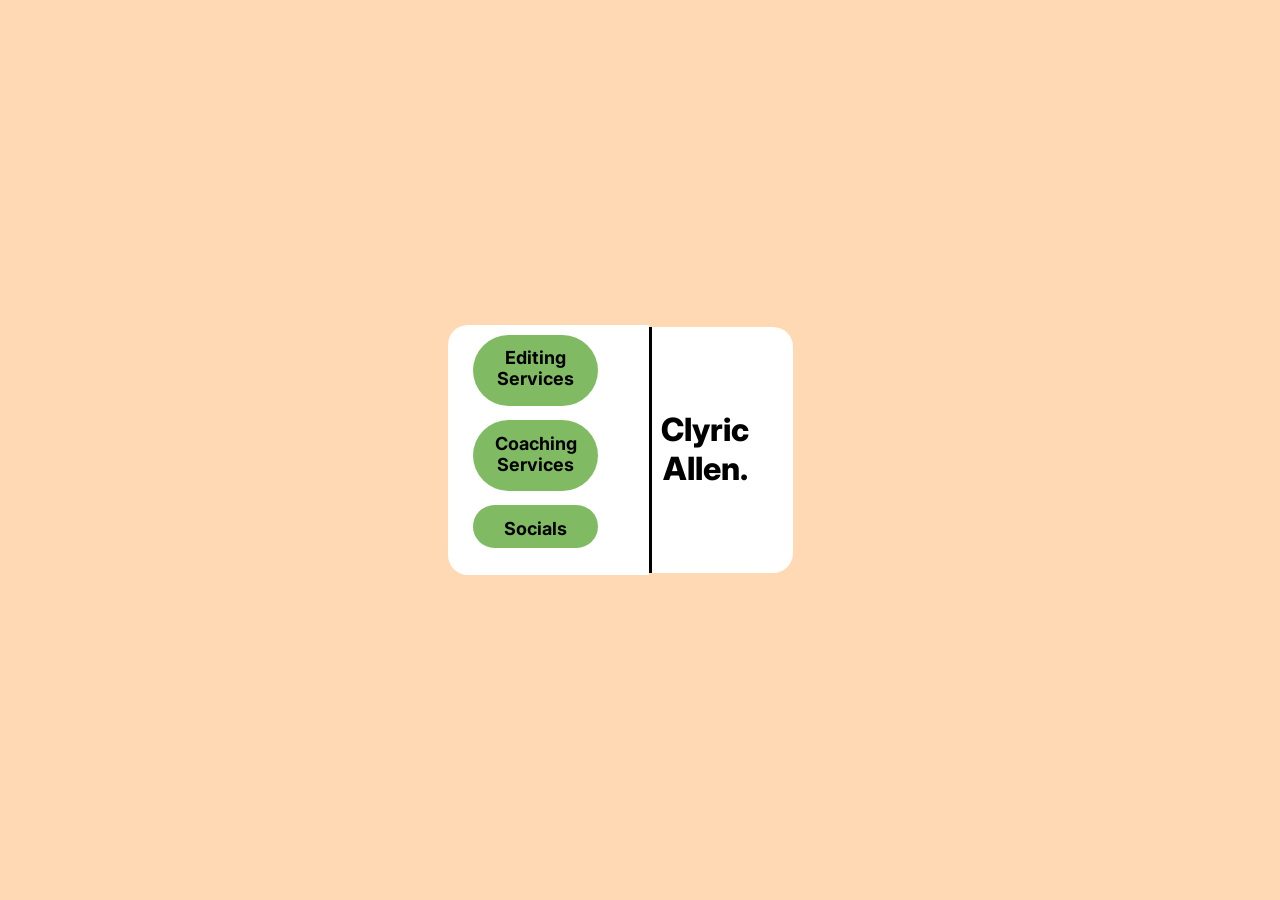
<file: index.html>
<!DOCTYPE html>
<html lang="en">
<head>
    <meta charset="UTF-8">
    <meta name="viewport" content="width=device-width, initial-scale=1.0">
    <title>Clyric Allen</title>

    <link rel="stylesheet" href="css/style.css" type="text/css">
</head>

<body>
    <div class="lpbody">
    <!-- Right side of the card -->
    <header class="lpheader">
        <h1 class="lph1">Clyric Allen.</h1>
    </header>
    <section class="lpmain">

        <!-- Grid Container and left side of the card-->
        <div class="container">
            <div><a href="editing.html" class="lpa">Editing Services</a></div>
            <div><a href="coaching.html" class="lpa">Coaching Services</a></div>
            <div><a href="socials.html" class="lpa">Socials</a></div>
        </div>
    </section>
    </div>
</body>
</html>
</file>
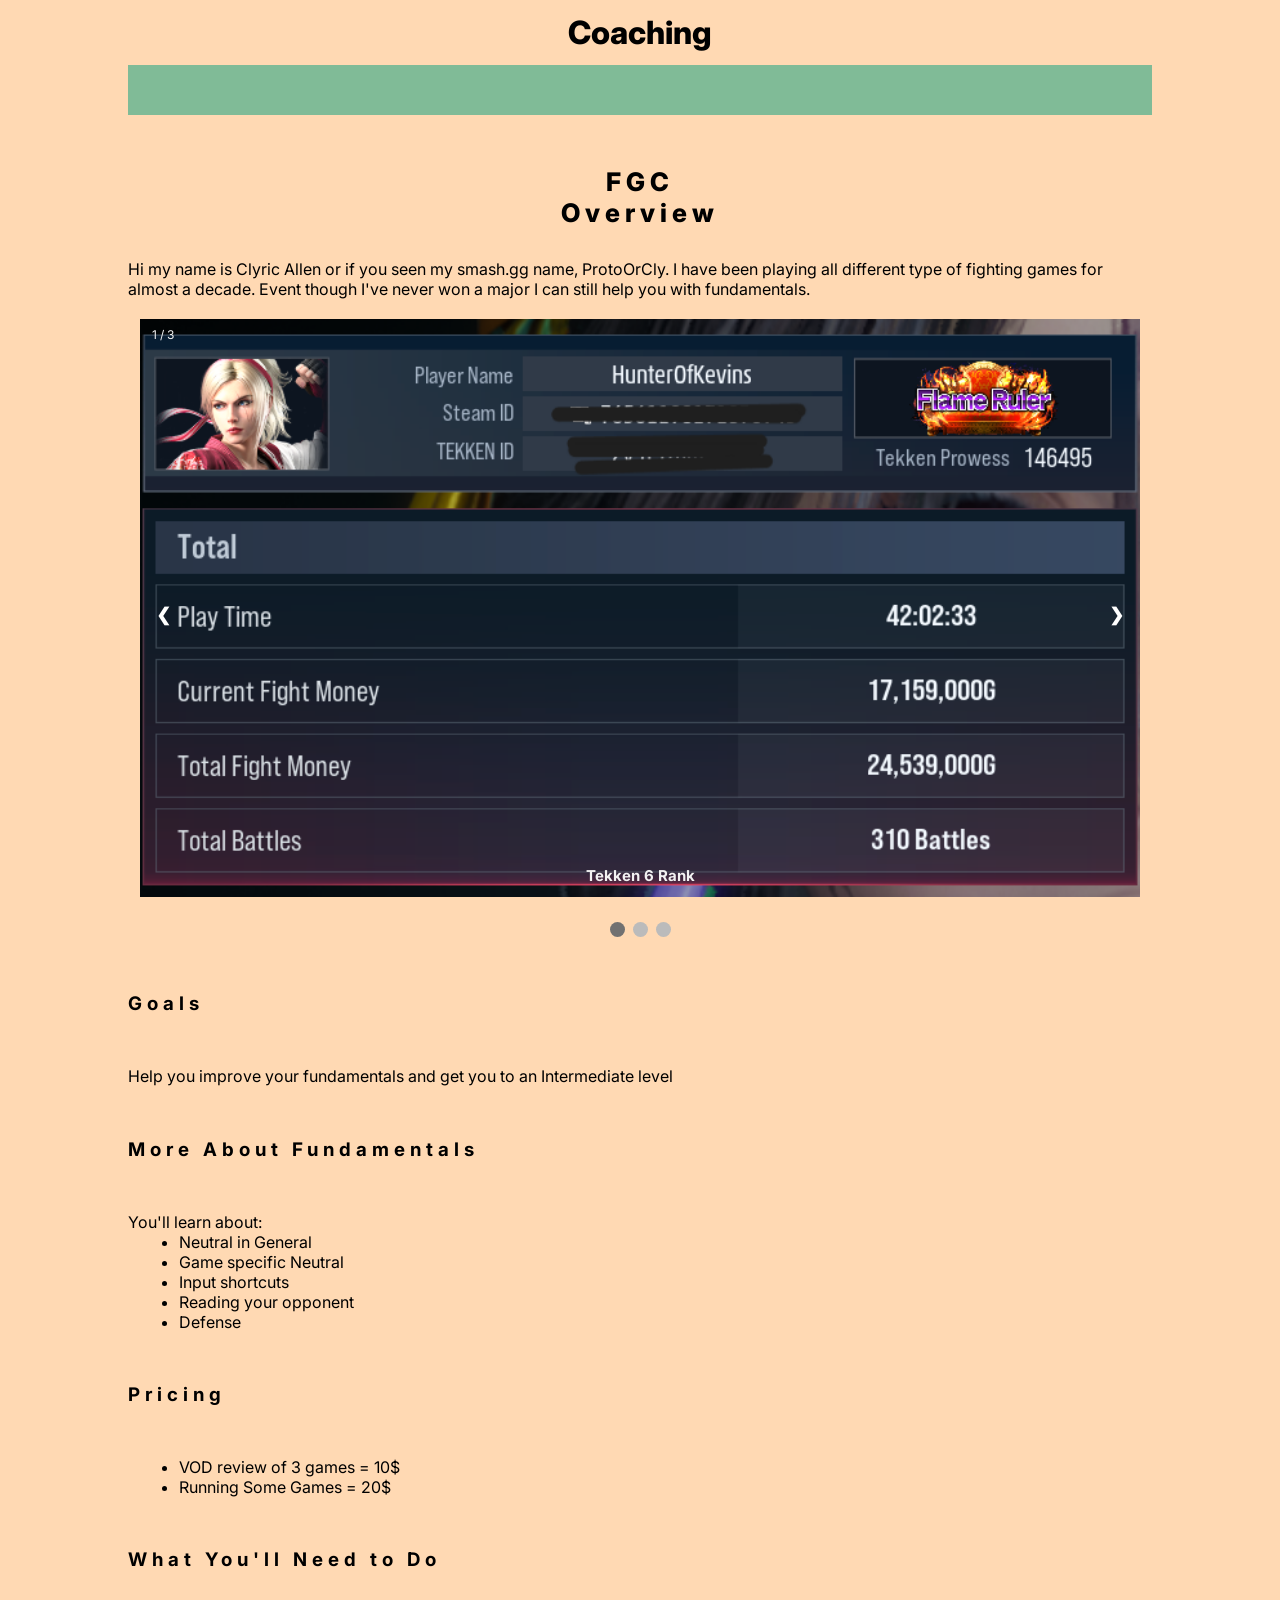
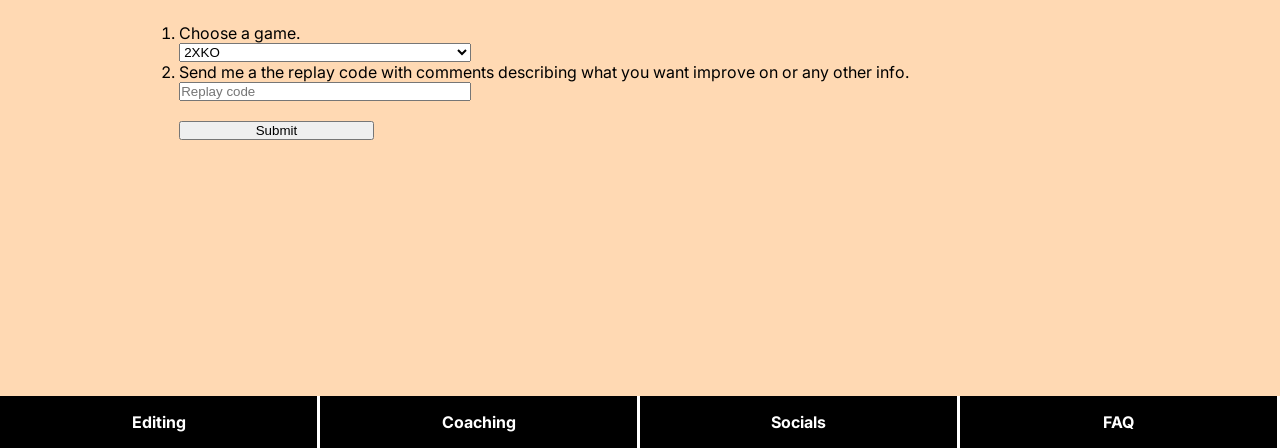
<file: coaching.html>
<!DOCTYPE html>
<html lang="en">
<head>
    <meta charset="UTF-8">
    <meta name="viewport" content="width=device-width, initial-scale=1.0">
    <link rel="stylesheet" href="css/style.css" type="text/css"/>
    <title>Coaching Services</title>
</head>
<body>
    <header>
        <h1>Coaching</h1>
    </header>
    <div class ="rect"></div>
    <main class="main">
        <h2 class="inter-800">FGC<br>Overview</h2>
        <p>Hi my name is Clyric Allen or if you seen my smash.gg name, ProtoOrCly. I have been playing all different type of fighting games for almost a decade. Event though I've never won a  major I can still help you with fundamentals.</p>
    <br>
        
    <!-- Slideshow container -->
    <div class="slideshow-container">

    <!-- Full-width images with number and caption text -->
    <div class="Slides fade">
        <div class="numbertext">1 / 3</div>
        <img src="images/Tekken_Rank.png" class="show">
        <div class="text">Tekken 6 Rank</div>
    </div>

    <div class="Slides fade">
        <div class="numbertext">2 / 3</div>
        <img src="images/TekkenStats.png" class="show">
        <div class="text">Other Tekken Stats</div>
    </div>

    <div class="Slides fade">
        <div class="numbertext">3 / 3</div>
        <img src="images/SF6Rank.png" class="show">
        <div class="text">Street Fighter 6 Rank</div>
    </div>

    <!-- Next and previous buttons -->
    <a class="prev" onclick="plusSlides(-1)">&#10094;</a>
    <a class="next" onclick="plusSlides(1)">&#10095;</a>
    </div>
    <br>

    <!-- The dots/circles -->
    <div style="text-align:center">
    <span class="dot" onclick="currentSlide(1)"></span>
    <span class="dot" onclick="currentSlide(2)"></span>
    <span class="dot" onclick="currentSlide(3)"></span>

    <br>
    </div>
        
        <h3>Goals</h3>

        <p>Help you improve your fundamentals and get you to an Intermediate level</p>

        <h3>More About Fundamentals</h3>
        <p>You'll learn about:</p>
        <ul>
            <li>Neutral in General</li>
            <li>Game specific Neutral</li>
            <li>Input shortcuts</li>
            <li>Reading your opponent</li>
            <li>Defense</li>
        </ul>

        <!-- Pricing Section -->
        <h3>Pricing</h3>
        <ul>
            <li>VOD review of 3 games = 10$</li>
            <li>Running Some Games = 20$</li>
        </ul>

        <!-- Submit Form -->
        <h3>What You'll Need to Do</h3>
        <ol>
            <form >

            <li><label for="games">Choose a game.</label></li>

            <!--Select list for games to choose-->
            <select name="games">
            <option value="2XKO">2XKO</option>
            <option value="Guilty_Gear">Guilty Gear Strive</option>
            <option value="FighterZ">Dragonball FighterZ</option>
            <option value="SF6">Street Fighter 6</option>
            <option value="Tekken">Tekken 8</option>
            </select>
            
            <li>Send me a the replay code with comments describing what you want improve on or any other info.</li>
                <input type="text" id="replaycode" name="replaycode" placeholder="Replay code" min="
                3" max="20" required>
            <br>
            <input type="submit" value="Submit">
            </form>
        </ol>
    </main>

    <!-- Footer for other links -->
    <footer>
        <a href="editing.html">Editing</a>
        <a href="coaching.html">Coaching</a>
        <a href="socials.html">Socials</a>
        <a href="faq.html">FAQ</a>
    </footer>

    <script src="script.js"></script>
</body>
</html>
</file>
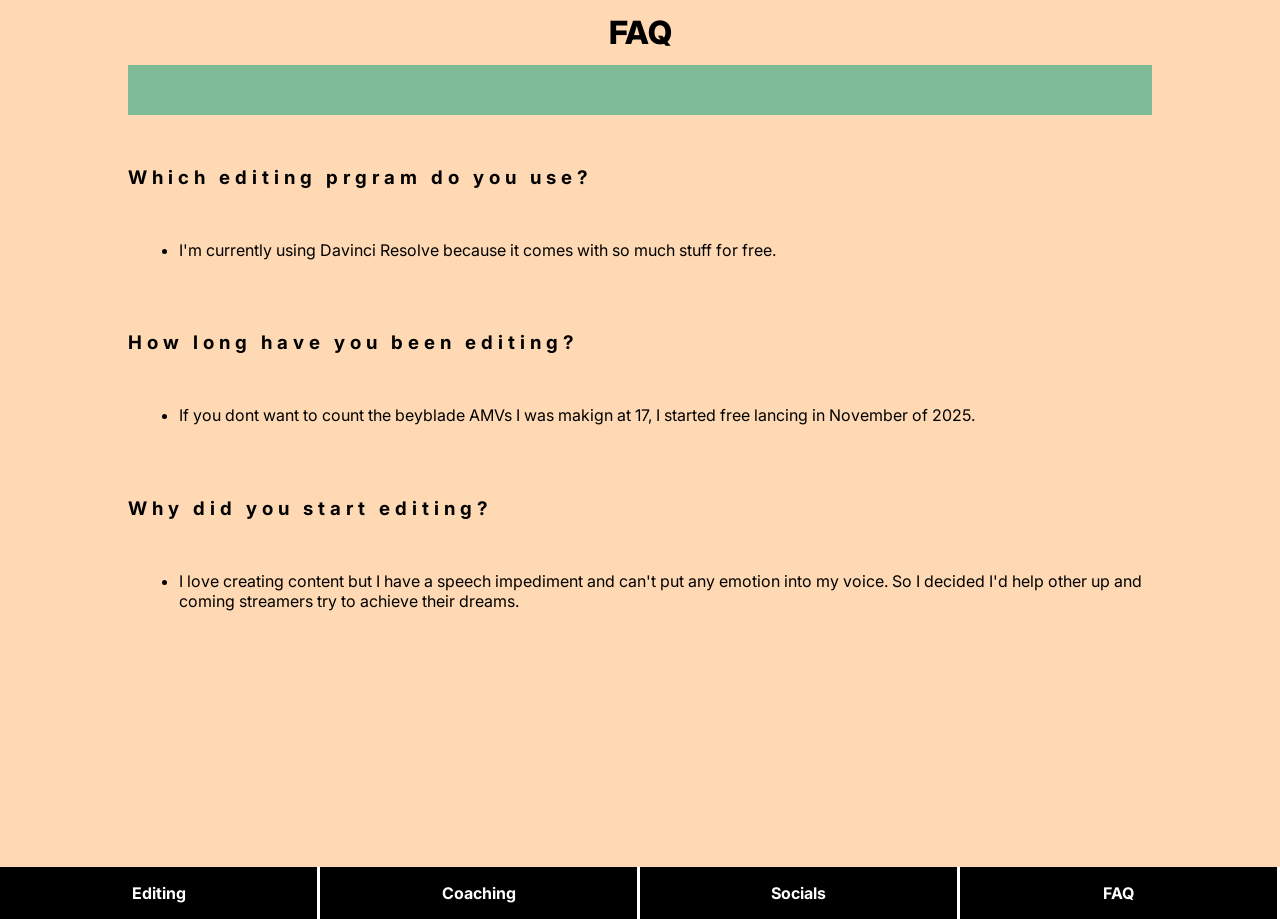
<file: faq.html>
<!DOCTYPE html>
<html lang="en">
<head>
    <meta charset="UTF-8">
    <meta name="viewport" content="width=device-width, initial-scale=1.0">
    <link rel="stylesheet" href="css/style.css">
    <title>FAQ</title>
</head>
<body>
    <h1>FAQ</h1>

    <!-- Big green rectangle -->
    <div class="rect"></div>
    <main class="main">

        <!-- Question Section -->
        <h3>Which editing prgram do you use?</h3>
        <ul>
            <li>I'm currently using Davinci Resolve because it comes with so much stuff for free.</li>
        </ul>
        <br>

        <h3>How long have you been editing?</h3>
        <ul>
            <li>If you dont want to count the beyblade AMVs I was makign at 17, I started free lancing in November of 2025.</li>
        </ul>
        <br>

        <h3>Why did you start editing?</h3>
        <ul>
            <li>I love creating content but I have a speech impediment and can't put any emotion into my voice. So I decided I'd help other up and coming streamers try to achieve their dreams.</li>
        </ul>
    </main>

    <!-- Footer for other socials -->
    <footer>
        <a href="editing.html">Editing</a>
        <a href="coaching.html">Coaching</a>
        <a href="socials.html">Socials</a>
        <a href="faq.html">FAQ</a>
    </footer>
    
</body>
</html>
</file>
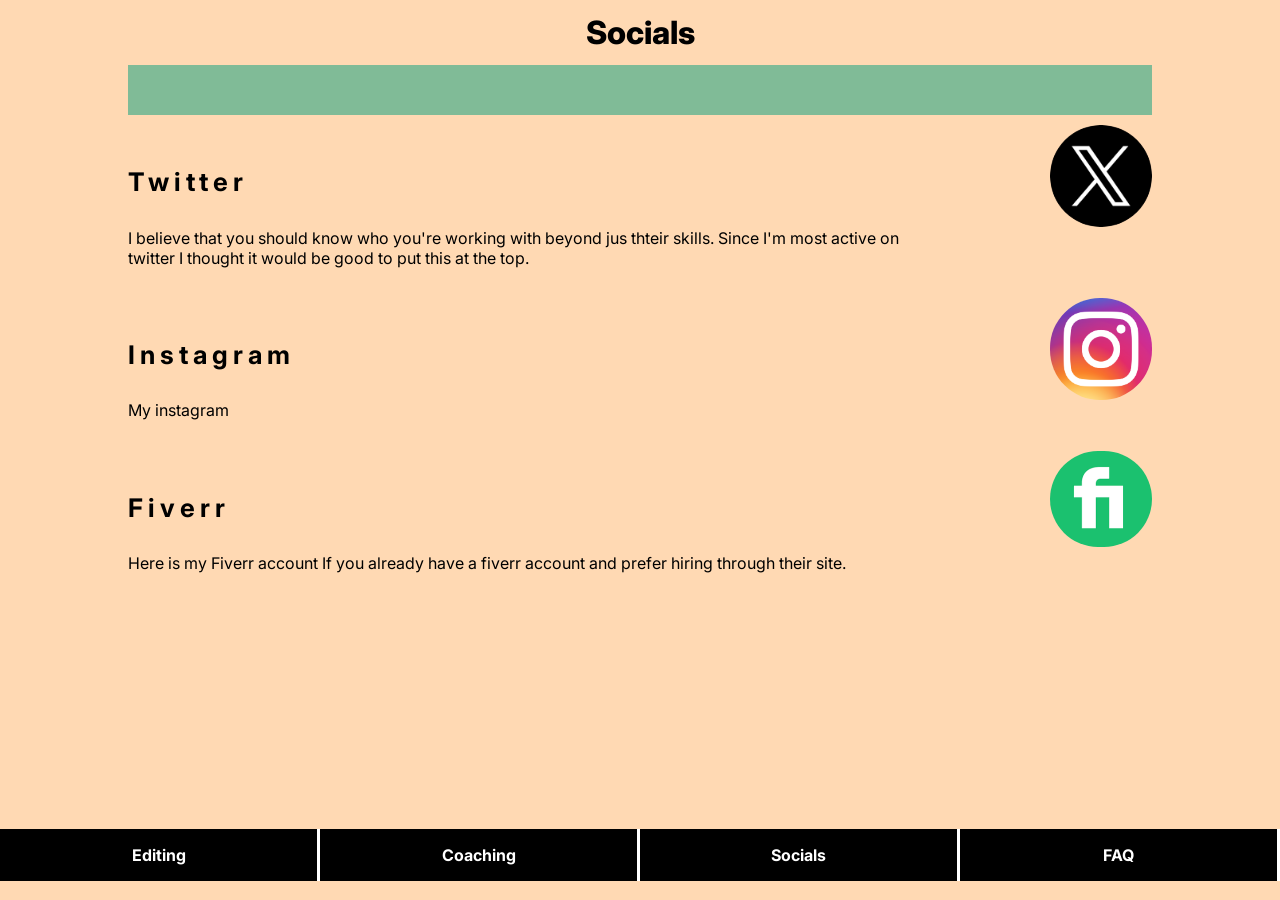
<file: socials.html>
<!DOCTYPE html>
<html lang="en">
<head>
    <meta charset="UTF-8">
    <meta name="viewport" content="width=device-width, initial-scale=1.0">
    <title>Socials</title>
    <link rel="stylesheet" href="css/style.css" type="text/css">
</head>
<body>
    
    <h1>Socials</h1>

    <!-- Big Green Rectangle -->
    <div class="rect"></div>
    
    <main class="main">
    
    <!-- Wrap for the header and picture -->
    <div class="social-wrap">
    <h2>Twitter</h2>
    <img class="social" src="images/twitter.png" alt="twitter image">
    </div>
    <p class="social_p">I believe that you should know who you're working with beyond jus thteir skills. Since I'm most active on twitter I thought it would be good to put this at the top.</p>
    
    <br>
    <!-- Wrap for the header and picture -->
    <div class="social-wrap">
    <h2>Instagram</h2>
    <img class="social" src="images/Instagram_icon.png" alt="instagram pic">
    </div>

    <p class="social_p">My instagram</p>
    
    <br>

    <!-- Wrap for the header and picture -->
    <div class="social-wrap">
    <h2>Fiverr</h2>
    <img class="social" src="images/fiverr.png" alt="Fiverr Pic">
    </div>
    <p class="social_p">Here is my Fiverr account If you already have a fiverr account and prefer hiring through their site.</p>

    </main>

     <!--Footer section with socials  -->
    <footer>
        <a href="editing.html">Editing</a>
        <a href="coaching.html">Coaching</a>
        <a href="socials.html">Socials</a>
        <a href="faq.html">FAQ</a>
    </footer>
</body>
</html>
</file>
<file: css/style.css>
/* Font */
@import url('https://fonts.googleapis.com/css2?family=Inter:ital,opsz,wght@0,14..32,100..900;1,14..32,100..900&family=Red+Hat+Display:ital,wght@0,300..900;1,300..900&family=Work+Sans:ital,wght@0,100..900;1,100..900&display=swap');

/* reset */
*{
    margin: 0;
    padding: 0;
    box-sizing: border-box;
}

/* Inter Font Stylings */
.inter-800 {
  font-family: "Inter", sans-serif;
  /* font-optical-sizing: auto; CSS says "auto" doesn't exost for some reason so I'm just commenting this out */
  font-weight: 800;
  font-style: normal;
}
/* Landing Page CSS cause I'm dumb. */
/* I Didn't read "1 CSS Sheet" Until I already made most of this */

/* Container for Links and Header */
.lpbody{
    display: inline-flex;
    justify-content: center;
    align-content: center;
    min-height: 100vh;
    position: relative;
    flex-direction: column;
    background-color: rgb(255, 217, 179);
    overflow-x: hidden;
    overflow-y: hidden;
    margin-left: 35%;
    font-family: "Inter", sans-serif;
}

/* Landing page header and main */
.lpheader, .lpmain{
    background-color: white;
    height: 250px;
}

/* Landing page main */
.lpmain{
    padding-right: 30%;
    border-radius: 0px 0px 50px 50px;
    border-style: none solid solid solid;
}

/* landing page header, Clyric Allen */
.lpheader{
    padding-right: 10%;
    text-align: center;
    border-radius: 50px 50px 0px 0px;
    height: 100%;
    border-style: solid solid none solid;

}

/* landing page h1 */
.lph1{
    margin: 20% 0% 10% 10%;
    word-wrap: break-word;
    background-color: rgb(128, 187, 100);
    border-radius: 20px;
}

/*  Landing Page Links */
.lpa{
    text-decoration: none;
    color: black;
}

/* container for links */
.container{
    display: grid;
    flex-direction: column;
    justify-content: center;
    grid-template-columns: 160%;
    grid-auto-columns: 100%;
    grid-template-rows: 50% 50% 30%;
    text-align: center;
    margin-top: 10%;
    margin-left: 50%;
    row-gap: 10%;
}

/* container for links */
.container > div{
    background-color: rgb(128, 187, 100);
    border-radius: 75px 75px;    
    text-align: center;
    font-size: large;
    font-weight: bold;
    padding-top: 10%;
}


/* REGULAR CSS */

/* Body Styling */
body{
    background-color: rgba(255, 217, 179, 1);
    font-family: "Inter", sans-serif;
}

/* paragraph Styling */
p{
    word-wrap: break-word;
}

/* Margin for the main, header, and rectangle */
 .main, .header{
    margin: 0 5%;
 }

/* Main Styling */
.main {
    text-align: left;
    display: block;
    margin-top: 3%;
}

/* Footer Styling */
footer{
    display: grid;
    bottom: 0;
    align-items: center;
    flex-direction: column;
    width: 100%;
    margin-top: 20%;
    grid-auto-columns: 100%;
    grid-template-rows: 25% 25% 25% 25%;
    color: white;
    text-align: center;
    background-color: black;
    font-weight: bold;
}

/* Footer Links in Styling */
footer > a{
    border-bottom: 3px white solid;
    padding: 5%;
    font-size: 1rem;
}

/* H1 Styling */
h1{
    font-size: 200%;
    font-weight: 800;
    text-align: center;
    margin: 5%;
}

/* h2 styling */
h2{
    font-size: 10vw;
}

/* formatting for headings */
h2, h3{
    text-align: left;
    padding: 5% 0 5% 0;
    letter-spacing: 5px;
    font-weight: 700;
}

/* links styling */
a{
    text-decoration: none;
    color: white;
}

/* form styling */
form{
    display: flex;
    flex-direction: column;
}

/* styling for the submit button and fields */
#replaycode, input, select{
    width: 60%;
}

/* Ul Styling */
ul, ol{
    margin-left: 5%;
}

/* Wrapping for the Heading and pictures of the Social Page */
.social-wrap{
    display: flex;
    justify-content: space-between;
}

/* Styling for the pictures in the Social page */
.social{
    display: flex;
    position: relative;
    border-radius: 50px;
    height: 10%;
    min-height: 10px;
    width: 10%;
    min-width: 10px;
    margin-top: 1%;
}

/* Styling for the p element in the social page */
.social_p{
    margin-right: 20%;
}

/* Styling for the videos in the main section */
main iframe{
    display: flex;
    height: 25vh;
    width: 100%;
    position: relative;
    margin: auto;
}

/* Center the Money image on the editing service page*/
.center-img{
    display: flex;
    margin: auto;
}

/* Big green rectangle */
.rect{
    height:50px;
    background-color: rgb(128, 187, 151);
}


/* Slideshow container styling */
.slideshow-container {
  max-width: 1000px;
  position: relative;
  margin: auto;
}

/* Hide the images by default */
.Slides {
  display: none;
}

/* Next & previous buttons */
.prev, .next {
  position: absolute;
  top: 50%;
  width: auto;
  margin-top: -22px;
  padding: 16px;
  color: white;
  font-weight: bold;
  font-size: 18px;
  transition: 0.6s ease;
  border-radius: 0 3px 3px 0;
  user-select: none;
}

/* Position the "next button" to the right */
.next {
  right: 0;
  border-radius: 3px 0 0 3px;
}

/* On hover, add a black background color with a little bit see-through */
.prev:hover, .next:hover {
  background-color: rgba(0,0,0,0.8);
}

/* Caption text */
.text {
  color: #f2f2f2;
  font-size: 15px;
  font-weight: 700;
  padding: 8px 12px;
  position: absolute;
  bottom: 8px;
  width: 100%;
  text-align: center;
}

/* Page Number */
.numbertext {
  color: #f2f2f2;
  font-size: 12px;
  padding: 8px 12px;
  position: absolute;
  top: 0;
}

/* styling for pictures in the Slideshow-Container */
.show{
    width: 100%;
}

/* The dots/bullets/indicators */
.dot {
  height: 15px;
  width: 15px;
  margin: 0 2px;
  background-color: #bbb;
  border-radius: 50%;
  display: inline-block;
  transition: background-color 0.6s ease;
}

.active, .dot:hover {
  background-color: #717171;
}

/* Fading animation */
.fade {
  animation-name: fade;
  animation-duration: 1.5s;
}

/* Fade Transition */
@keyframes fade {
  from {opacity: .4}
  to {opacity: 1}
}

/* Desktop View */
@media screen and (min-width: 1024px){
    
    /* Styling */
    .lpbody{
    display:flex;
    justify-content: center;
    align-items: center;
    min-height: 100vh;
    position: fixed;
    flex-direction: row-reverse;
    background-color: rgb(255, 217, 179);
    overflow-x: hidden;
    overflow-y: hidden;
    font-family:"Inter", sans-serif;
    /* border: solid 1px black; */
    }

    /* container for links */
    .container{
        width: 80%;
    }

    /* Styliong for the main and header sextion of the landing page */
    .lpheader, .lpmain{
        border-style: none;

    }

    /* "Clyric Allen" Styling  */
    .lpheader{
        border-radius: 0px 20px 20px 0px;
        border-left: solid black; 
    }

    /* styling for the left side of the landing page card */
    .lpmain{
        border-radius: 20px 0px 0px 20px;
    }

    /* Styling for the H1 if the landing pagw */
    .lph1{
        margin: 78% 0% 79% 0%;        
        word-wrap: break-word;
        background-color: white;
    }

    /* Footer Styking */
    footer{
        flex-direction: column;
        grid-template-columns: 25% 25% 25% 25%;
        grid-auto-columns: 100%;
        grid-template-rows:none;
    }

    /* Styling for each of the links in the footer */
    footer > a{
    border-right: 3px white solid;
    border-bottom: none;
    padding: 5%;
    font-size: 1rem;
    }
    
    .main, .header, .rect{
    margin: 0% 10% 0% 10%;
    } 

    /* Styling for the videos */
    main iframe{
        height: 50vh;
        width: 50%;
    }

    /* Styling for the H2 that are in the main section */
    main h2{
    text-align: center;
    padding-bottom: 3%;
    }

    h1{
        margin: 1%;
    }

    h2{
        font-size: 2vw;
    }

    .faq_h2{
        text-align: left;
    }
    h3{
        text-align: left;
    }

    #replaycode, select{
        width: 30%;
    }

    input{
        width: 20%;
    }
    
}
</file>
